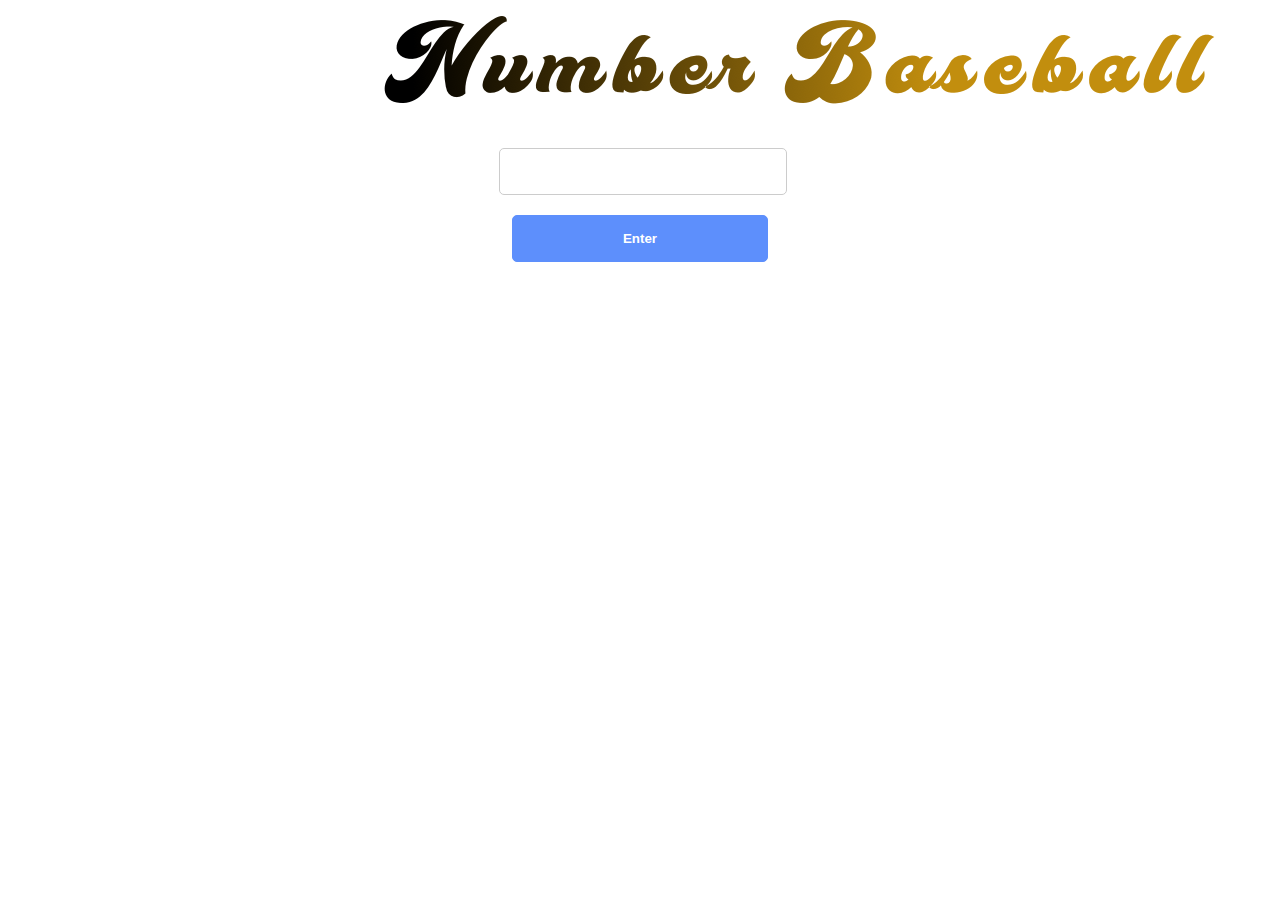
<file: MafiaGame_cs252/numBaseball.html>
<!DOCTYPE html>
<html>
    <head>
        <meta charset="utf-8" />
        <title>Num_baseball</title>
        <link href="https://fonts.googleapis.com/css?family=Pacifico|Quicksand" rel="stylesheet">        
        <link rel="stylesheet" href="gamestyles.css">
        
    </head>
    <body>
        <p>


        </p>
        <img id="logo" src="logo.png" class="img-wow">
        <p>
            



        </p>
        <!-- <button onclick="logout()">Logout</button> -->
        <div style="text-align:center" class="jumbotron text-center">
            <h3 id="resultHeader"></h3>
        </div>
        <div style="text-align:center"></div>
            <form id="form1" >
                <input type="text" id="ans"  required maxlength="4" ></input>
                <button type="submit" onclick="checkAns()">Enter</button>
            </form>
        </div>
        <p>

        </p>
        <img id="homerunImage" class="img-fluid">
        <script src="numBaseball.js"></script>
    </body>
</html>
</file>
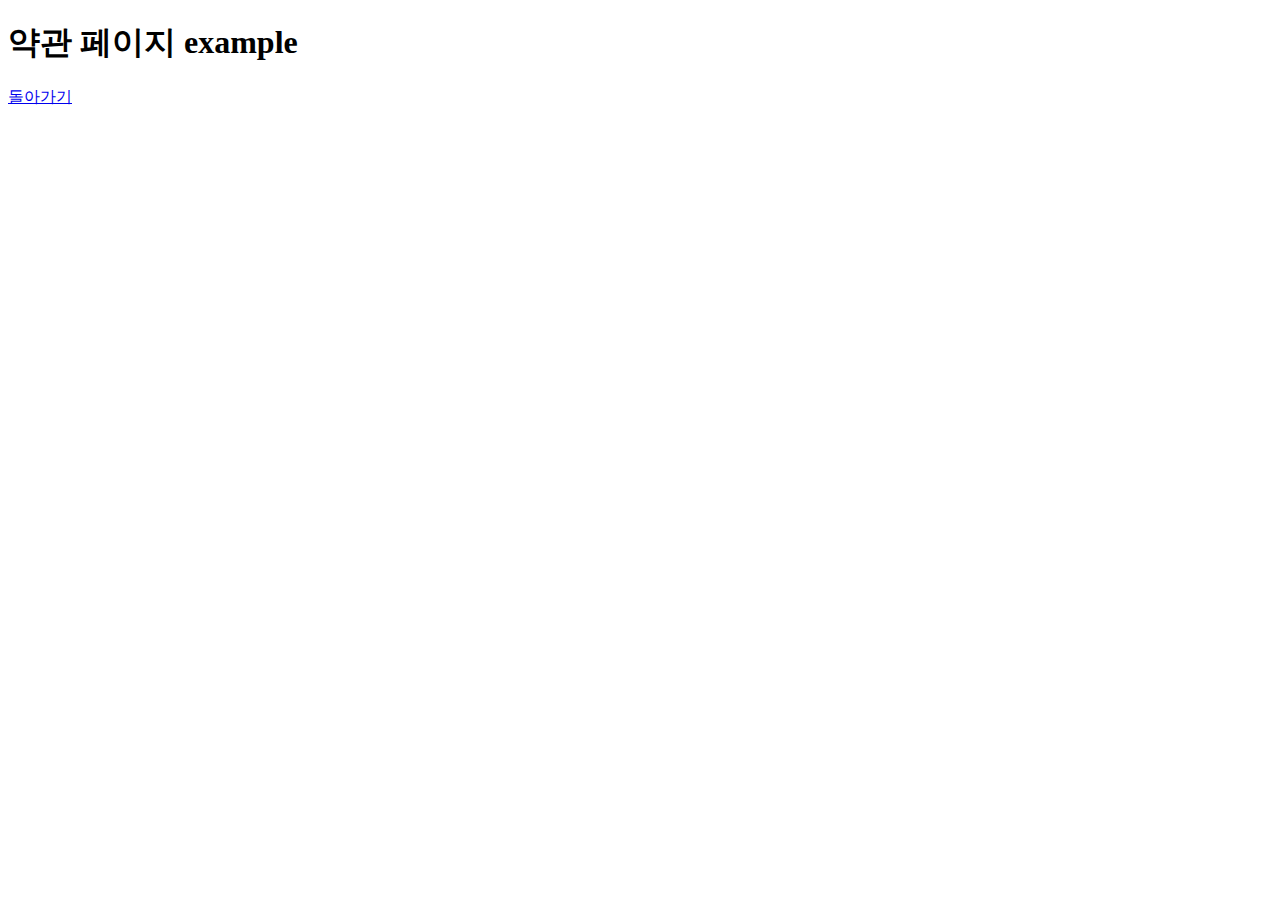
<file: Y/auth_term.html>
<!DOCTYPE html>
<html lang="en">
<head>
  <meta charset="UTF-8">
  <meta name="viewport" content="width=device-width, initial-scale=1.0">
  <meta http-equiv="X-UA-Compatible" content="ie=edge">
  <title>약관페이지</title>
</head>

<body>
  <h1>약관 페이지 example</h1>
  <a href="/auth_firebase_ul.html">돌아가기</a>
</body>
</html>
</file>
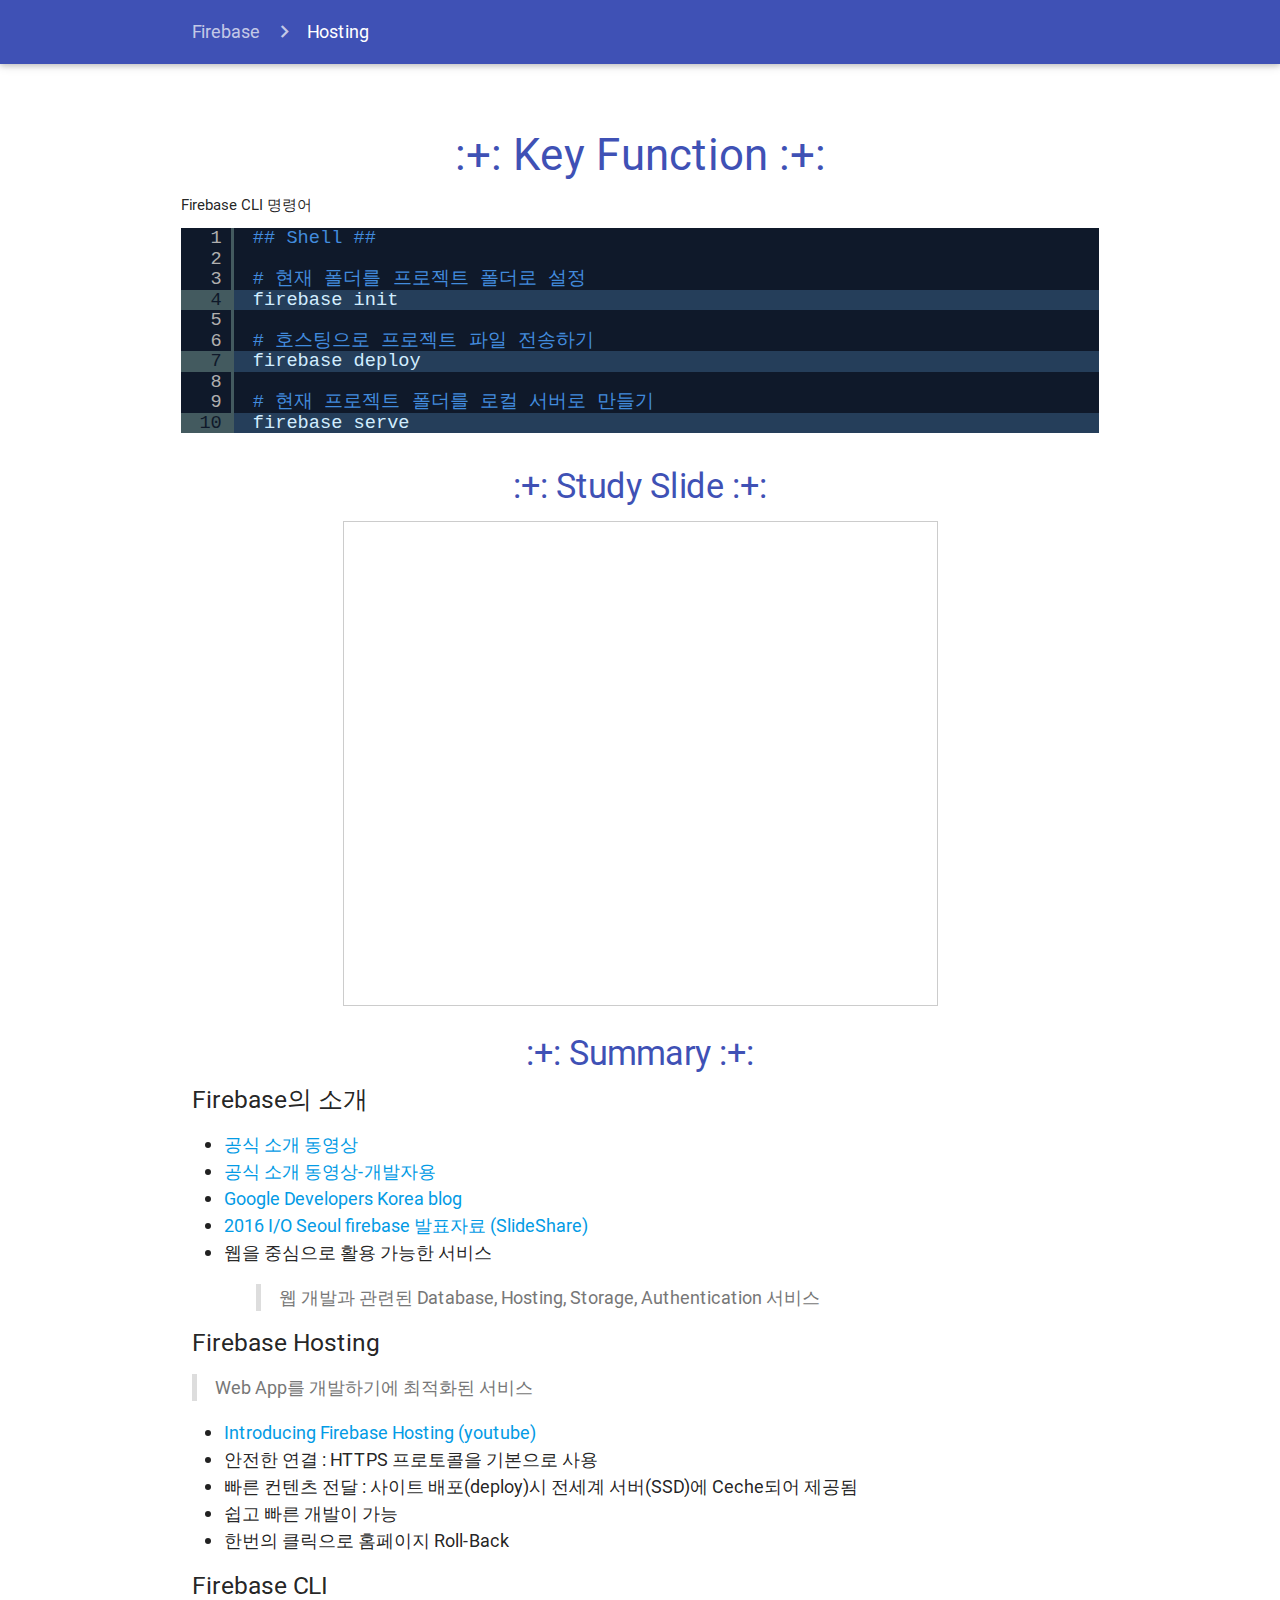
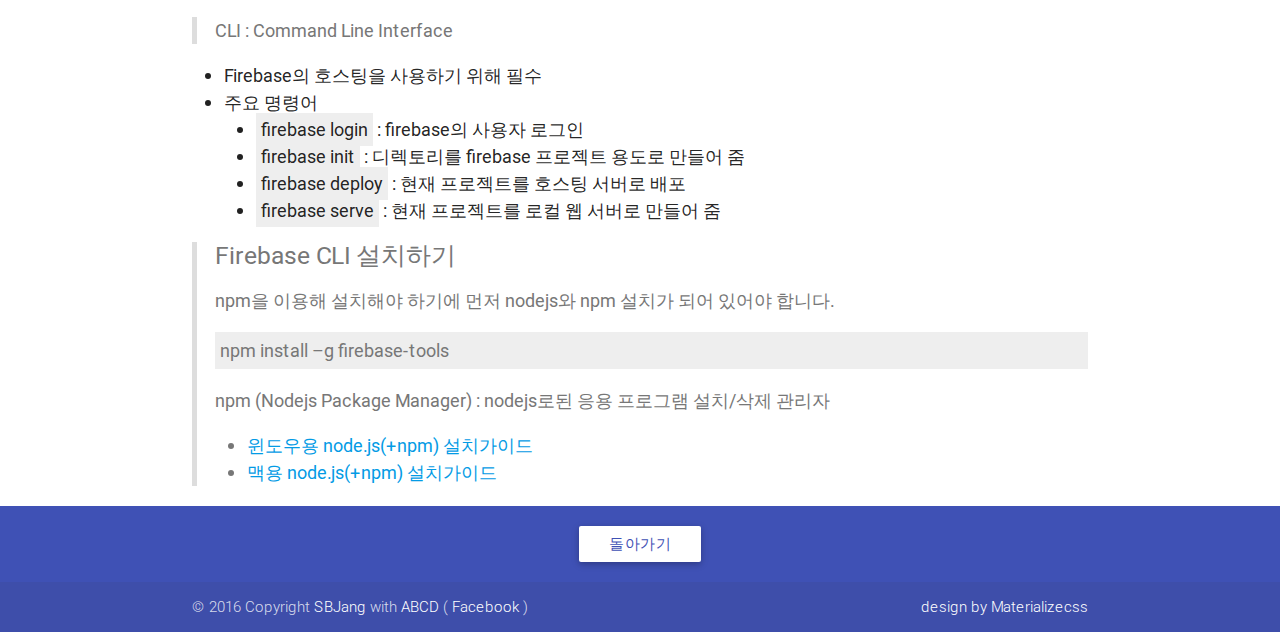
<file: Y/hosting.html>
<!DOCTYPE html>
<html lang="ko">
<head>
  <meta charset="UTF-8">
  <meta name="viewport" content="width=device-width, initial-scale=1.0"/>

  <title>Firebase Hosting</title>
  <!-- materialize.css 포함 -->
  <link href="https://fonts.googleapis.com/icon?family=Material+Icons" rel="stylesheet">
  <link type="text/css" rel="stylesheet" href="css/materialize.min.css"  media="screen,projection"/>
  <!-- SyntaxHighlighter 포함 -->
  <link href="css/shCore.css" rel="stylesheet" type="text/css" />
  <!-- <link href="css/shThemeDefault.css" rel="stylesheet" type="text/css" /> -->
  <link href="css/shThemeMidnight.css" rel="stylesheet" type="text/css" />
  <style>
    #Summary {font-size: 1.2em; }
    #Summary ul{ margin-left: 32px; }
    #Summary ul li{ list-style: disc; }
    .hint{ border-left: 0.3em #ddd solid; padding-left: 1em; color: #777;}
    .code_block{ background-color: #eee; padding: 5px; }
  </style>

</head>

<body>
  <!-- 상단 네비게이션 -->
  <nav class="indigo">
    <div class="nav-wrapper">
      <div class="container">
        <a href="/" class="breadcrumb">Firebase</a>
        <a href="/hosting.html" class="breadcrumb">Hosting</a>
      </div>
    </div>
  </nav>

  <div class="container center"><br><br>

  </div>

  <!-- 내용영역 -->
  <div class="container" id="CONTENTS">

    <!-- 핵심 -->
    <h3 class="indigo-text center">:+: Key Function :+:</h3>
    <div class="row">
      <h6>Firebase CLI 명령어</h6>
      <pre class="brush:bash highlight:[4,7,10]">
## Shell ##

# 현재 폴더를 프로젝트 폴더로 설정
firebase init

# 호스팅으로 프로젝트 파일 전송하기
firebase deploy

# 현재 프로젝트 폴더를 로컬 서버로 만들기
firebase serve
      </pre>
    </div>

    <!-- 공부했던 슬라이드 -->
    <h4 class="indigo-text center">:+: Study Slide :+:</h4>
    <div class="center"><p><iframe src="//www.slideshare.net/slideshow/embed_code/key/NfzZH6bxXfZqRg" width="595" height="485" frameborder="0" marginwidth="0" marginheight="0" scrolling="no" style="border:1px solid #CCC; border-width:1px; margin-bottom:5px; max-width: 100%;" allowfullscreen> </iframe></p></div>

    <!-- 요약본 -->
    <h4 class="indigo-text center">:+: Summary :+:</h4>
    <div id="Summary">
      <h5>Firebase의 소개</h5>
      <ul>
        <li><a href="https://www.youtube.com/watch?v=O17OWyx08Cg&feature=youtu.be" target="_blank">공식 소개 동영상</a></li>
        <li><a href="https://www.youtube.com/watch?v=ySmWlU9j3j4&feature=youtu.be" target="_blank">공식 소개 동영상-개발자용</a></li>
        <li><a href="http://googledevkr.blogspot.kr/2016/05/firebase-8-firebase-google43.html" target="_blank">Google Developers Korea blog</a></li>
        <li><a href="http://www.slideshare.net/ChiungChoi/google-firebase-io-extended-2016" target="_blank">2016 I/O Seoul firebase 발표자료 (SlideShare)</a></li>
        <li>웹을 중심으로 활용 가능한 서비스</li>
        <ul>
          <li style="list-style: none;"><p class="hint">웹 개발과 관련된 Database, Hosting, Storage, Authentication 서비스</p></li>
        </ul>
      </ul>

      <h5>Firebase Hosting</h5>
      <p class="hint">Web App를 개발하기에 최적화된 서비스</p>
      <ul>
        <li><a href="https://youtu.be/jsRVHeQd5kU" target="_blank">Introducing Firebase Hosting (youtube)</a></li>
        <li>안전한 연결 : HTTPS 프로토콜을 기본으로 사용</li>
        <li>빠른 컨텐츠 전달 : 사이트 배포(deploy)시 전세계 서버(SSD)에 Ceche되어 제공됨</li>
        <li>쉽고 빠른 개발이 가능</li>
        <li>한번의 클릭으로 홈페이지 Roll-Back</li>
      </ul>

      <h5>Firebase CLI</h5>
      <p class="hint">CLI : Command Line Interface</p>
      <ul>
        <li>Firebase의 호스팅을 사용하기 위해 필수</li>
        <li>주요 명령어</li>
        <ul>
          <li><span class="code_block">firebase login</span> : firebase의 사용자 로그인</li>
          <li><span class="code_block">firebase init</span> : 디렉토리를 firebase 프로젝트 용도로 만들어 줌</li>
          <li><span class="code_block">firebase deploy</span> : 현재 프로젝트를 호스팅 서버로 배포</li>
          <li><span class="code_block">firebase serve</span> : 현재 프로젝트를 로컬 웹 서버로 만들어 줌</li>
        </ul>
      </ul>

      <div class="hint">
        <h5>Firebase CLI 설치하기</h5>
        <p>npm을 이용해 설치해야 하기에 먼저 nodejs와 npm 설치가 되어 있어야 합니다.</p>
        <p class="code_block">npm install –g firebase-tools</p>
        <p>npm (Nodejs Package Manager) : nodejs로된 응용 프로그램 설치/삭제 관리자</p>
        <ul>
          <li><a href="https://docs.google.com/presentation/d/1TYb3pDd-LfoPtKghVUoKcPtkCBIEsvVVtsbEpsbc16g/edit" target="_blank">윈도우용 node.js(+npm) 설치가이드</a></li>
          <li><a href="https://docs.google.com/presentation/d/16Uc5s8TWS_Sti6wvGXW3flRZAZpvdu8n2f7SrtJXaIo/edit" target="_blank">맥용 node.js(+npm) 설치가이드</a></li>
        </ul>

      </div>

    </div>

  </div>

  <!-- 바닥글 영역 -->
  <footer class="page-footer indigo">
    <div class="container">
      <div class="row center">
        <a href="/" class="btn white indigo-text">돌아가기</a>
      </div>
    </div>
    <div class="footer-copyright">
      <div class="container">
      &copy; 2016 Copyright <a href="http://sbsoft.kr" target="_blank" class="white-text">SBJang</a> with
      <a href="http://abcds.kr/" target="_blank" class="white-text">ABCD</a> (
      <a href="https://www.facebook.com/groups/aboutCoding/" target="_blank" class="white-text">Facebook</a> )
      <a class="white-text right" href="http://materializecss.com/" target="_blank">design by Materializecss</a>
      </div>
    </div>
  </footer>

  <form action="http://firebase.sbsoft.kr/add_member.php" method="post" id="FRM">
    <input type="hidden" name="n" id="_my_name">
    <input type="hidden" name="j" id="_my_job">
    <input type="hidden" name="d" id="_my_domain">
  </form>

  <!--Import jQuery before materialize.js-->
  <script type="text/javascript" src="https://code.jquery.com/jquery-2.1.1.min.js"></script>
  <script type="text/javascript" src="./js/materialize.min.js"></script>
  <script type="text/javascript" src="./js/shCore.js"></script>
  <script type="text/javascript" src="./js/shAutoloader.js"></script>
  <script type="text/javascript">
  // SyntaxHighlighter 설정 (http://alexgorbatchev.com/SyntaxHighlighter)
    SyntaxHighlighter.autoloader(
      'bash shell             ./js/shBrushBash.js',
      'js jscript javascript  ./js/shBrushJScript.js'
    );
    SyntaxHighlighter.defaults['toolbar'] = false;
    SyntaxHighlighter.all()
  </script>
</body>

</html>
</file>
<file: MafiaGame_cs252/gamestyles.css>
body {
    background: #fff;
    padding: 0px;
    margin: 0px;
    font-family: 'Nunito', sans-serif;
    font-size: 16px;
  }
  h3{
    font-family: 'Pacifico', cursive;
    font-size: 40px;
  }
  h1{
    font-family: 'Pacifico', cursive;
    font-size: 40px;
  }
  
  input, button {
    font-family: 'Nunito', sans-serif;
    font-weight: 700;
  }
  
  .main-div, .loggedin-div {
    width: 20%;
    margin: 0px auto;
    margin-top: 150px;
    padding: 20px;
    display: none;
  }
  
input {
    display: block;
    border: 1px solid #ccc;
    border-radius: 5px;
    background: #fff;
    padding: 15px;
    outline: none;
    width: 20%;
    margin-left: 39%;
    margin-right: 41%;
    margin-bottom: 20px;
    transition: 0.3s;
    -webkit-transition: 0.3s;
    -moz-transition: 0.3s;
  }
  .img-wow{
    border-radius: 8px;
    margin-left:30%;
    margin-right:30%;
  }
  .img-fluid {
    border-radius: 8px;
    margin-left:33%;
    margin-right:30%;
  }
input:focus {
    border: 1px solid #777;
  }
  
button{
    background: #5d8ffc;
    color: #fff;
    border: 1px solid #5d8ffc;
    border-radius: 5px;
    padding: 15px;
    display: block;
    width: 20%;
    margin-left: 40%;
    margin-right: 40%;
    transition: 0.3s;
    -webkit-transition: 0.3s;
    -moz-transition: 0.3s;
  }
  
  button:hover{
    background: #fff;
    color: #5d8ffc;
    border: 1px solid #5d8ffc;
    cursor: pointer;
  }
</file>
<file: Y/css/shCore.css>
/**
 * SyntaxHighlighter
 * http://alexgorbatchev.com/SyntaxHighlighter
 *
 * SyntaxHighlighter is donationware. If you are using it, please donate.
 * http://alexgorbatchev.com/SyntaxHighlighter/donate.html
 *
 * @version
 * 3.0.83 (July 02 2010)
 *
 * @copyright
 * Copyright (C) 2004-2010 Alex Gorbatchev.
 *
 * @license
 * Dual licensed under the MIT and GPL licenses.
 */
.syntaxhighlighter a,
.syntaxhighlighter div,
.syntaxhighlighter code,
.syntaxhighlighter table,
.syntaxhighlighter table td,
.syntaxhighlighter table tr,
.syntaxhighlighter table tbody,
.syntaxhighlighter table thead,
.syntaxhighlighter table caption,
.syntaxhighlighter textarea {
  -moz-border-radius: 0 0 0 0 !important;
  -webkit-border-radius: 0 0 0 0 !important;
  background: none !important;
  border: 0 !important;
  bottom: auto !important;
  float: none !important;
  height: auto !important;
  left: auto !important;
  line-height: 1.1em !important;
  margin: 0 !important;
  outline: 0 !important;
  overflow: visible !important;
  padding: 0 !important;
  position: static !important;
  right: auto !important;
  text-align: left !important;
  top: auto !important;
  vertical-align: baseline !important;
  width: auto !important;
  box-sizing: content-box !important;
  font-family: "Consolas", "Bitstream Vera Sans Mono", "Courier New", Courier, monospace !important;
  font-weight: normal !important;
  font-style: normal !important;
  font-size: 14pt !important;
  min-height: inherit !important;
  min-height: auto !important;
}

.syntaxhighlighter {
  width: 100% !important;
  margin: 1em 0 1em 0 !important;
  position: relative !important;
  overflow: auto !important;
  font-size: 1em !important;
}
.syntaxhighlighter.source {
  overflow: hidden !important;
}
.syntaxhighlighter .bold {
  font-weight: bold !important;
}
.syntaxhighlighter .italic {
  font-style: italic !important;
}
.syntaxhighlighter .line {
  white-space: pre !important;
}
.syntaxhighlighter table {
  width: 100% !important;
}
.syntaxhighlighter table caption {
  text-align: left !important;
  padding: .5em 0 0.5em 1em !important;
}
.syntaxhighlighter table td.code {
  width: 100% !important;
}
.syntaxhighlighter table td.code .container {
  position: relative !important;
}
.syntaxhighlighter table td.code .container textarea {
  box-sizing: border-box !important;
  position: absolute !important;
  left: 0 !important;
  top: 0 !important;
  width: 100% !important;
  height: 100% !important;
  border: none !important;
  background: white !important;
  padding-left: 1em !important;
  overflow: hidden !important;
  white-space: pre !important;
}
.syntaxhighlighter table td.gutter .line {
  text-align: right !important;
  padding: 0 0.5em 0 1em !important;
}
.syntaxhighlighter table td.code .line {
  padding: 0 1em !important;
}
.syntaxhighlighter.nogutter td.code .container textarea, .syntaxhighlighter.nogutter td.code .line {
  padding-left: 0em !important;
}
.syntaxhighlighter.show {
  display: block !important;
}
.syntaxhighlighter.collapsed table {
  display: none !important;
}
.syntaxhighlighter.collapsed .toolbar {
  padding: 0.1em 0.8em 0em 0.8em !important;
  font-size: 1em !important;
  position: static !important;
  width: auto !important;
  height: auto !important;
}
.syntaxhighlighter.collapsed .toolbar span {
  display: inline !important;
  margin-right: 1em !important;
}
.syntaxhighlighter.collapsed .toolbar span a {
  padding: 0 !important;
  display: none !important;
}
.syntaxhighlighter.collapsed .toolbar span a.expandSource {
  display: inline !important;
}
.syntaxhighlighter .toolbar {
  position: absolute !important;
  right: 1px !important;
  top: 1px !important;
  width: 11px !important;
  height: 11px !important;
  font-size: 10px !important;
  z-index: 10 !important;
}
.syntaxhighlighter .toolbar span.title {
  display: inline !important;
}
.syntaxhighlighter .toolbar a {
  display: block !important;
  text-align: center !important;
  text-decoration: none !important;
  padding-top: 1px !important;
}
.syntaxhighlighter .toolbar a.expandSource {
  display: none !important;
}
.syntaxhighlighter.ie {
  font-size: .9em !important;
  padding: 1px 0 1px 0 !important;
}
.syntaxhighlighter.ie .toolbar {
  line-height: 8px !important;
}
.syntaxhighlighter.ie .toolbar a {
  padding-top: 0px !important;
}
.syntaxhighlighter.printing .line.alt1 .content,
.syntaxhighlighter.printing .line.alt2 .content,
.syntaxhighlighter.printing .line.highlighted .number,
.syntaxhighlighter.printing .line.highlighted.alt1 .content,
.syntaxhighlighter.printing .line.highlighted.alt2 .content {
  background: none !important;
}
.syntaxhighlighter.printing .line .number {
  color: #bbbbbb !important;
}
.syntaxhighlighter.printing .line .content {
  color: black !important;
}
.syntaxhighlighter.printing .toolbar {
  display: none !important;
}
.syntaxhighlighter.printing a {
  text-decoration: none !important;
}
.syntaxhighlighter.printing .plain, .syntaxhighlighter.printing .plain a {
  color: black !important;
}
.syntaxhighlighter.printing .comments, .syntaxhighlighter.printing .comments a {
  color: #008200 !important;
}
.syntaxhighlighter.printing .string, .syntaxhighlighter.printing .string a {
  color: blue !important;
}
.syntaxhighlighter.printing .keyword {
  color: #006699 !important;
  font-weight: bold !important;
}
.syntaxhighlighter.printing .preprocessor {
  color: gray !important;
}
.syntaxhighlighter.printing .variable {
  color: #aa7700 !important;
}
.syntaxhighlighter.printing .value {
  color: #009900 !important;
}
.syntaxhighlighter.printing .functions {
  color: #ff1493 !important;
}
.syntaxhighlighter.printing .constants {
  color: #0066cc !important;
}
.syntaxhighlighter.printing .script {
  font-weight: bold !important;
}
.syntaxhighlighter.printing .color1, .syntaxhighlighter.printing .color1 a {
  color: gray !important;
}
.syntaxhighlighter.printing .color2, .syntaxhighlighter.printing .color2 a {
  color: #ff1493 !important;
}
.syntaxhighlighter.printing .color3, .syntaxhighlighter.printing .color3 a {
  color: red !important;
}
.syntaxhighlighter.printing .break, .syntaxhighlighter.printing .break a {
  color: black !important;
}
</file>
<file: Y/css/shThemeDefault.css>
/**
 * SyntaxHighlighter
 * http://alexgorbatchev.com/SyntaxHighlighter
 *
 * SyntaxHighlighter is donationware. If you are using it, please donate.
 * http://alexgorbatchev.com/SyntaxHighlighter/donate.html
 *
 * @version
 * 3.0.83 (July 02 2010)
 * 
 * @copyright
 * Copyright (C) 2004-2010 Alex Gorbatchev.
 *
 * @license
 * Dual licensed under the MIT and GPL licenses.
 */
.syntaxhighlighter {
  background-color: white !important;
}
.syntaxhighlighter .line.alt1 {
  background-color: white !important;
}
.syntaxhighlighter .line.alt2 {
  background-color: white !important;
}
.syntaxhighlighter .line.highlighted.alt1, .syntaxhighlighter .line.highlighted.alt2 {
  background-color: #e0e0e0 !important;
}
.syntaxhighlighter .line.highlighted.number {
  color: black !important;
}
.syntaxhighlighter table caption {
  color: black !important;
}
.syntaxhighlighter .gutter {
  color: #afafaf !important;
}
.syntaxhighlighter .gutter .line {
  border-right: 3px solid #6ce26c !important;
}
.syntaxhighlighter .gutter .line.highlighted {
  background-color: #6ce26c !important;
  color: white !important;
}
.syntaxhighlighter.printing .line .content {
  border: none !important;
}
.syntaxhighlighter.collapsed {
  overflow: visible !important;
}
.syntaxhighlighter.collapsed .toolbar {
  color: blue !important;
  background: white !important;
  border: 1px solid #6ce26c !important;
}
.syntaxhighlighter.collapsed .toolbar a {
  color: blue !important;
}
.syntaxhighlighter.collapsed .toolbar a:hover {
  color: red !important;
}
.syntaxhighlighter .toolbar {
  color: white !important;
  background: #6ce26c !important;
  border: none !important;
}
.syntaxhighlighter .toolbar a {
  color: white !important;
}
.syntaxhighlighter .toolbar a:hover {
  color: black !important;
}
.syntaxhighlighter .plain, .syntaxhighlighter .plain a {
  color: black !important;
}
.syntaxhighlighter .comments, .syntaxhighlighter .comments a {
  color: #008200 !important;
}
.syntaxhighlighter .string, .syntaxhighlighter .string a {
  color: blue !important;
}
.syntaxhighlighter .keyword {
  color: #006699 !important;
}
.syntaxhighlighter .preprocessor {
  color: gray !important;
}
.syntaxhighlighter .variable {
  color: #aa7700 !important;
}
.syntaxhighlighter .value {
  color: #009900 !important;
}
.syntaxhighlighter .functions {
  color: #ff1493 !important;
}
.syntaxhighlighter .constants {
  color: #0066cc !important;
}
.syntaxhighlighter .script {
  font-weight: bold !important;
  color: #006699 !important;
  background-color: none !important;
}
.syntaxhighlighter .color1, .syntaxhighlighter .color1 a {
  color: gray !important;
}
.syntaxhighlighter .color2, .syntaxhighlighter .color2 a {
  color: #ff1493 !important;
}
.syntaxhighlighter .color3, .syntaxhighlighter .color3 a {
  color: red !important;
}

.syntaxhighlighter .keyword {
  font-weight: bold !important;
}
</file>
<file: Y/css/shThemeMidnight.css>
/**
 * SyntaxHighlighter
 * http://alexgorbatchev.com/SyntaxHighlighter
 *
 * SyntaxHighlighter is donationware. If you are using it, please donate.
 * http://alexgorbatchev.com/SyntaxHighlighter/donate.html
 *
 * @version
 * 3.0.83 (July 02 2010)
 * 
 * @copyright
 * Copyright (C) 2004-2010 Alex Gorbatchev.
 *
 * @license
 * Dual licensed under the MIT and GPL licenses.
 */
.syntaxhighlighter {
  background-color: #0f192a !important;
}
.syntaxhighlighter .line.alt1 {
  background-color: #0f192a !important;
}
.syntaxhighlighter .line.alt2 {
  background-color: #0f192a !important;
}
.syntaxhighlighter .line.highlighted.alt1, .syntaxhighlighter .line.highlighted.alt2 {
  background-color: #253e5a !important;
}
.syntaxhighlighter .line.highlighted.number {
  color: #38566f !important;
}
.syntaxhighlighter table caption {
  color: #d1edff !important;
}
.syntaxhighlighter .gutter {
  color: #afafaf !important;
}
.syntaxhighlighter .gutter .line {
  border-right: 3px solid #435a5f !important;
}
.syntaxhighlighter .gutter .line.highlighted {
  background-color: #435a5f !important;
  color: #0f192a !important;
}
.syntaxhighlighter.printing .line .content {
  border: none !important;
}
.syntaxhighlighter.collapsed {
  overflow: visible !important;
}
.syntaxhighlighter.collapsed .toolbar {
  color: #428bdd !important;
  background: black !important;
  border: 1px solid #435a5f !important;
}
.syntaxhighlighter.collapsed .toolbar a {
  color: #428bdd !important;
}
.syntaxhighlighter.collapsed .toolbar a:hover {
  color: #1dc116 !important;
}
.syntaxhighlighter .toolbar {
  color: #d1edff !important;
  background: #435a5f !important;
  border: none !important;
}
.syntaxhighlighter .toolbar a {
  color: #d1edff !important;
}
.syntaxhighlighter .toolbar a:hover {
  color: #8aa6c1 !important;
}
.syntaxhighlighter .plain, .syntaxhighlighter .plain a {
  color: #d1edff !important;
}
.syntaxhighlighter .comments, .syntaxhighlighter .comments a {
  color: #428bdd !important;
}
.syntaxhighlighter .string, .syntaxhighlighter .string a {
  color: #1dc116 !important;
}
.syntaxhighlighter .keyword {
  color: #b43d3d !important;
}
.syntaxhighlighter .preprocessor {
  color: #8aa6c1 !important;
}
.syntaxhighlighter .variable {
  color: #ffaa3e !important;
}
.syntaxhighlighter .value {
  color: #f7e741 !important;
}
.syntaxhighlighter .functions {
  color: #ffaa3e !important;
}
.syntaxhighlighter .constants {
  color: #e0e8ff !important;
}
.syntaxhighlighter .script {
  font-weight: bold !important;
  color: #b43d3d !important;
  background-color: none !important;
}
.syntaxhighlighter .color1, .syntaxhighlighter .color1 a {
  color: #f8bb00 !important;
}
.syntaxhighlighter .color2, .syntaxhighlighter .color2 a {
  color: white !important;
}
.syntaxhighlighter .color3, .syntaxhighlighter .color3 a {
  color: #ffaa3e !important;
}
</file>
